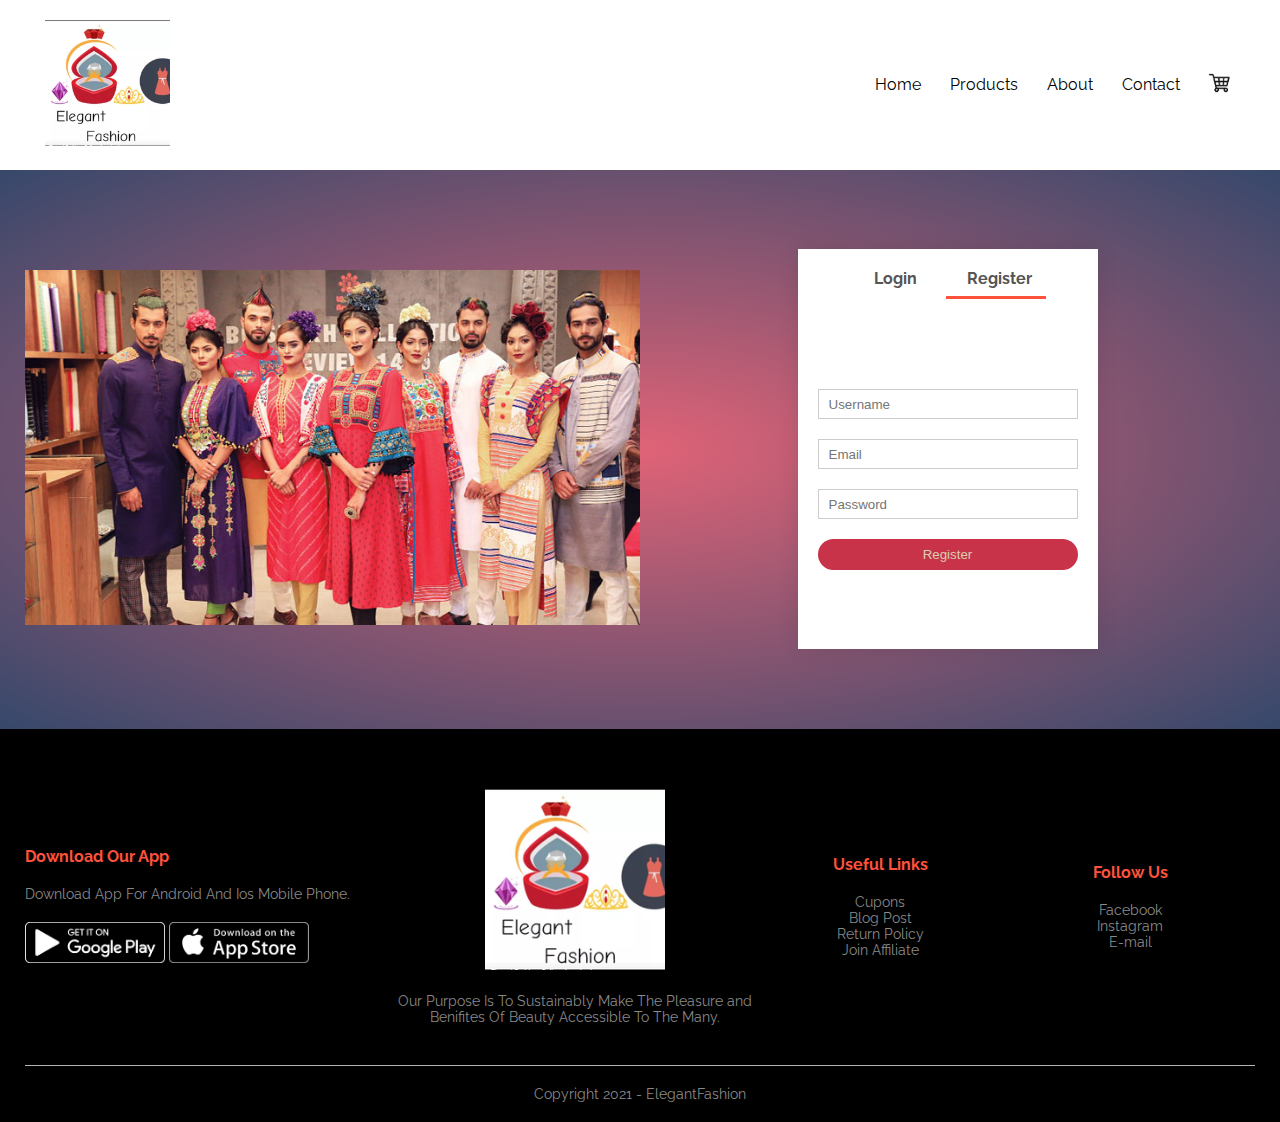
<file: account.html>
<!DOCTYPE html>
<html lang="en">
  <head>
    <meta charset="UTF-8" />
    <meta name="viewport" content="width=device-width, initial-scale=1.0" />
    <title>All Products - ElegantFashion</title>
    <link rel="stylesheet" href="style.css" />
    <link href="
    <link rel=" preconnect" href="https://fonts.gstatic.com" />
    <link href="<link" rel="preconnect" href="https://fonts.gstatic.com" />
    <link
      href="https://fonts.googleapis.com/css2?family=Raleway&display=swap"
      rel="stylesheet"
    />
    <link
      rel="stylesheet"
      href="https://cdnjs.cloudflare.com/ajax/libs/font-awesome/5.15.3/css/all.min.css"
      integrity="sha512-iBBXm8fW90+nuLcSKlbmrPcLa0OT92xO1BIsZ+ywDWZCvqsWgccV3gFoRBv0z+8dLJgyAHIhR35VZc2oM/gI1w=="
      crossorigin="anonymous"
      referrerpolicy="no-referrer"
    />
  </head>

  <body>
    <div class="container">
      <div class="navbar">
        <div class="logo">
          <img src="images/logo.png" width="125px" />
        </div>
        <nav>
          <ul id="MenuItems">
            <li>
              <a href="index.html"><p>Home</p></a>
            </li>
            <li>
              <a href="products.html"><p>Products</p> </a>
            </li>
            <li>
              <a href=""><p>About</p></a>
            </li>
            <li>
              <a href="contacts.html"> <p>Contact</p> </a>
            </li>
          </ul>
        </nav>
        <a href="cart.html"><img src="images/cart.jpg" width="30px" height="30px"></a>
      </div>
    </div>

    <!-------- account page -------->

    <div class="account-page">
      <div class="container">
        <div class="row">
          <div class="col-2">
            <img src="images/accountpageimage.jpg" width="100%" />
          </div>
          <div class="col-2">
            <div class="form-container">
              <div class="form-btn">
                <span onclick="login()">Login</span>
                <span onclick="register()">Register</span>
                <hr id="Indicator">
              </div>

              <form id="LoginForm">
                <input type="text" placeholder="Username" />
                <input type="password" placeholder="Password" />
                <button type="submit" class="btn">Login</button>
                <a href="">Forgot password</a>
              </form>

              <form id="RegForm">
                <input type="text" placeholder="Username" />
                <input type="email" placeholder="Email" />
                <input type="password" placeholder="Password" />
                <button type="submit" class="btn">Register</button>
              </form>
            </div>
          </div>
        </div>
      </div>
    </div>

    <!-------- footer -------->

    <div class="footer">
      <div class="container">
        <div class="row">
          <div class="footer-col-1">
            <h3>Download Our App</h3>
            <p>Download App For Android And Ios Mobile Phone.</p>
            <div class="app-logo">
              <img src="images/google-play-badge-logo-black-and-white.png" />
              <img src="images/Download_on_the_App_Store_Badge.svg.png" />
            </div>
          </div>
          <div class="footer-col-2">
            <img src="images/logo.png" />
            <p>
              Our Purpose Is To Sustainably Make The Pleasure and Benifites Of
              Beauty Accessible To The Many.
            </p>
          </div>
          <div class="footer-col-3">
            <h3>Useful Links</h3>
            <ul>
              <li>Cupons</li>
              <li>Blog Post</li>
              <li>Return Policy</li>
              <li>Join Affiliate</li>
            </ul>
          </div>
          <div class="footer-col-4">
            <h3>Follow Us</h3>
            <ul>
              <li>Facebook</li>
              <li>Instagram</li>
              <li>E-mail</li>
            </ul>
          </div>
        </div>
        <hr />
        <p class="copyright">Copyright 2021 - ElegantFashion</p>
      </div>
    </div>

    <!--------------js for toggle form---------->
    <script>
      var LoginForm = document.getElementById("LoginForm");
      var RegForm = document.getElementById("RegForm");
      var Indicator = document.getElementById("Indicator");

      function register() {
        RegForm.style.transform = "translateX(0px)";
        LoginForm.style.transform = "translateX(0px)";
        Indicator.style.transform = "translateX(100px)";
      }
      function login() {
        RegForm.style.transform = "translateX(300px)";
        LoginForm.style.transform = "translateX(300px)";
        Indicator.style.transform = "translateX(0px)";
      }
    </script>
  </body>
</html>
</file>
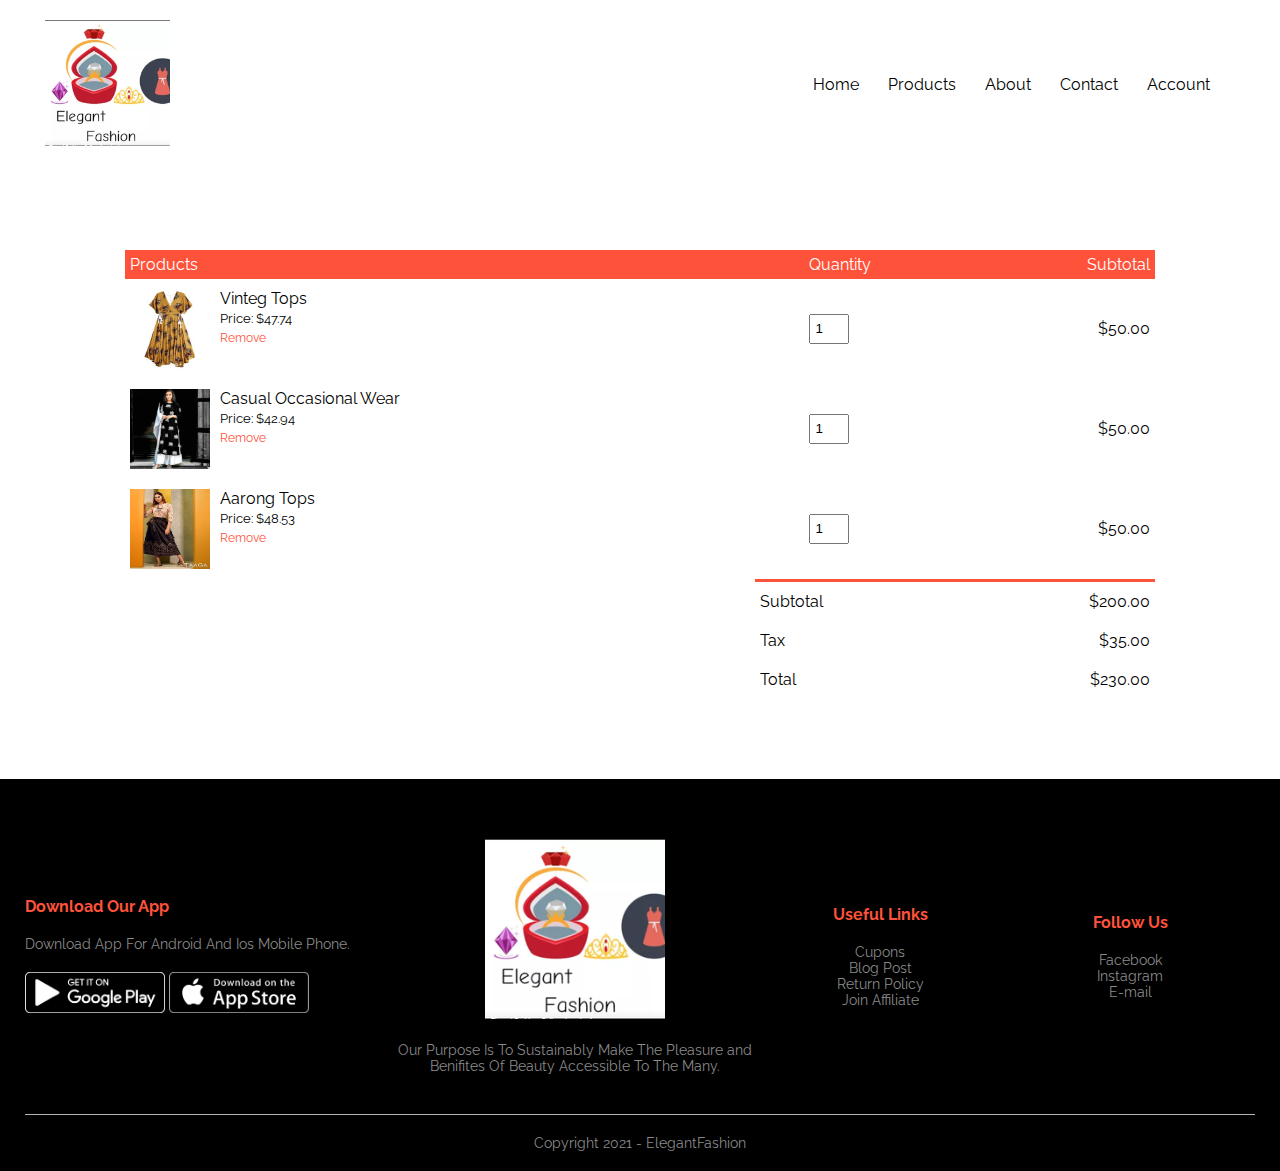
<file: cart.html>
<!DOCTYPE html>
<html lang="en">

<head>
    <meta charset="UTF-8">
    <meta name="viewport" content="width=device-width, initial-scale=1.0">
    <title>All Products - ElegantFashion</title>
    <link rel="stylesheet" href="style.css">
    <link href="<link rel=" preconnect" href="https://fonts.gstatic.com">
    <link href=<link rel="preconnect" href="https://fonts.gstatic.com">
    <link href="https://fonts.googleapis.com/css2?family=Raleway&display=swap" rel="stylesheet">
    <link rel="stylesheet" href="https://cdnjs.cloudflare.com/ajax/libs/font-awesome/5.15.3/css/all.min.css" integrity="sha512-iBBXm8fW90+nuLcSKlbmrPcLa0OT92xO1BIsZ+ywDWZCvqsWgccV3gFoRBv0z+8dLJgyAHIhR35VZc2oM/gI1w==" crossorigin="anonymous" referrerpolicy="no-referrer" />
</head>

<body>

   

        <div class="container">
            <div class="navbar">
                <div class="logo">
                    <img src="images/logo.png" width="125px">
                </div>
                <nav>
                    <ul id="MenuItems">
                        <li><a href="index.html"><p> Home </p></a></li>
                        <li><a href="products.html"><p> Products </p> </a></li>
                        <li><a href=""><p> About </p></a></li>
                        <li><a href="contacts.html"> <p> Contact </p> </a></li>
                        <li><a href="account.html"><p> Account </p></a></li>
                    </ul>
                </nav>
                
               
            </div>
           

        </div>
   
   


    
    
     <!------------ cart item details ------------>
     <div class="small-container cart-page">
         <table>
             <tr>
                 <th>Products</th>
                 <th>Quantity</th>
                 <th>Subtotal</th>
             </tr>
             <tr>
                 <td>
                     <div class="cart-info">
                         <img src="images/product17.jpg">
                     <div>
                         <p>Vinteg Tops</p>
                         <small>Price: $47.74</small>
                         <br>
                         <a href="">Remove</a>
                     </div>
                     </div>
                 </td>
                 <td><input type="number" value="1"></td>
                 <td>$50.00</td>
             </tr>
             <tr>
                <td>
                    <div class="cart-info">
                        <img src="images/arp2.jpg">
                    <div>
                        <p>Casual Occasional Wear</p>
                        <small>Price: $42.94</small>
                        <br>
                        <a href="">Remove</a>
                    </div>
                    </div>
                </td>
                <td><input type="number" value="1"></td>
                <td>$50.00</td>
            </tr>
            <tr>
                <td>
                    <div class="cart-info">
                        <img src="images/arp3.jpg">
                    <div>
                        <p>Aarong Tops</p>
                        <small>Price: $48.53</small>
                        <br>
                        <a href="">Remove</a>
                    </div>
                    </div>
                </td>
                <td><input type="number" value="1"></td>
                <td>$50.00</td>
            </tr>
         </table>

     <div class="total-price">

        <table>
            <tr>
                <td>Subtotal</td>
                <td>$200.00</td>
            </tr>
            <tr>
                <td>Tax</td>
                <td>$35.00</td>
            </tr>
            <tr>
                <td>Total</td>
                <td>$230.00</td>
            </tr>
        </table>
     </div>






     </div>

<!-------- footer -------->

<div class="footer">
    <div class="container">
        <div class="row">
           <div class="footer-col-1">
               <h3>Download Our App</h3>
               <p>Download App For Android And Ios Mobile Phone.</p>
               <div class="app-logo">
                   <img src="images/google-play-badge-logo-black-and-white.png">
                   <img src="images/Download_on_the_App_Store_Badge.svg.png">
               </div>
           </div>
           <div class="footer-col-2">
            <img src="images/logo.png">
            <p>Our Purpose Is To Sustainably Make The Pleasure and Benifites Of Beauty Accessible To The Many.</p>
        </div>
        <div class="footer-col-3">
            <h3>Useful Links</h3>
            <ul>
               <li>Cupons</li> 
               <li>Blog Post</li>
               <li>Return Policy</li>
               <li>Join Affiliate</li>
            </ul>
        </div>
        <div class="footer-col-4">
            <h3>Follow Us</h3>
            <ul>
               <li>Facebook</li> 
               <li>Instagram</li>
               <li>E-mail</li>
               
            </ul>
        </div>

        </div>
        <hr>
        <p class="copyright">Copyright 2021 - ElegantFashion</p>
    </div>
</div>

</body>
</html>
</file>
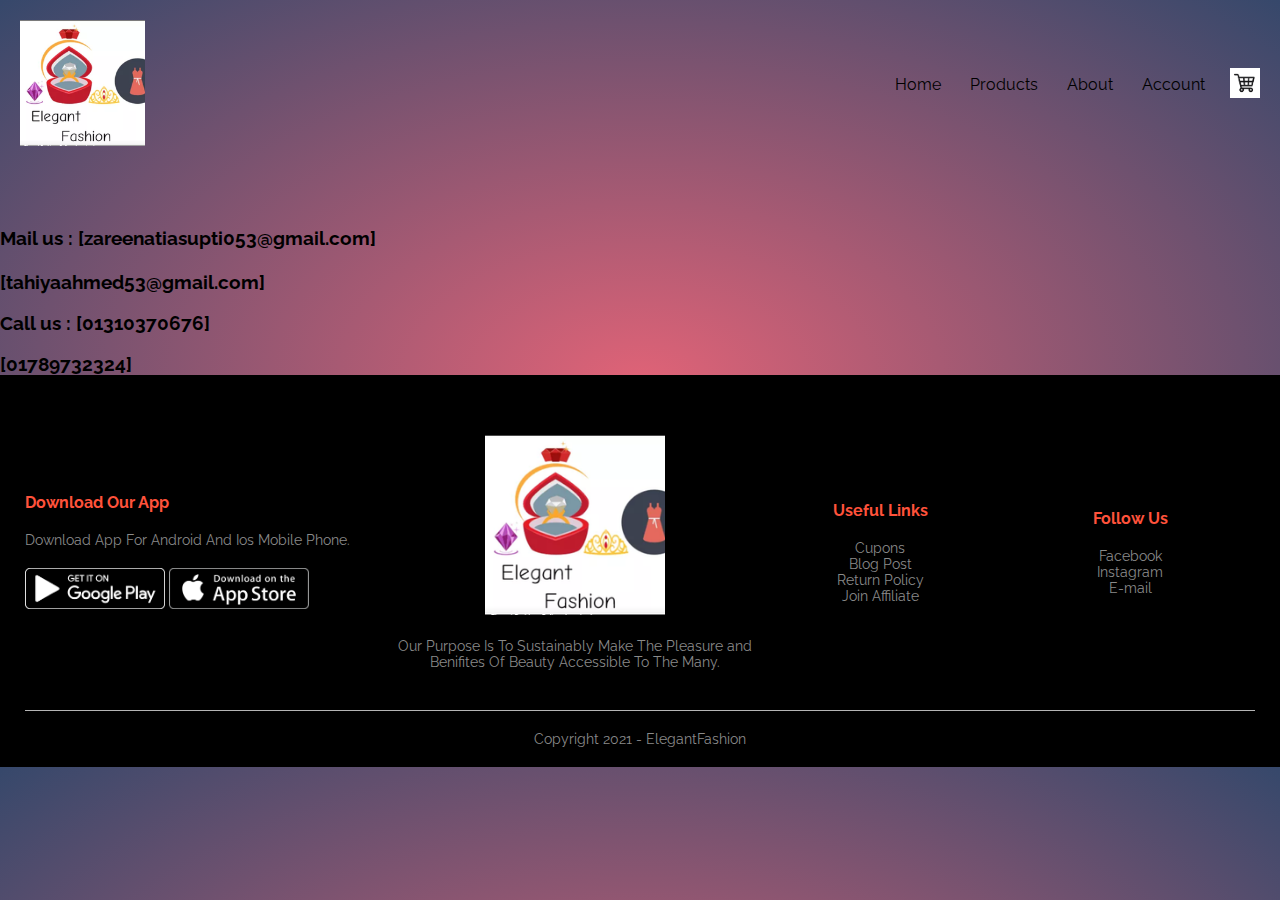
<file: contacts.html>
<!DOCTYPE html>
<html lang="en">
<head>
    <meta charset="UTF-8">
    <meta http-equiv="X-UA-Compatible" content="IE=edge">
    <meta name="viewport" content="width=device-width, initial-scale=1.0">
    <title>Document</title>
    <link rel="stylesheet" href="style.css">
    <link href="<link rel=" preconnect" href="https://fonts.gstatic.com">
    <link href=<link rel="preconnect" href="https://fonts.gstatic.com">
    <link href="https://fonts.googleapis.com/css2?family=Raleway&display=swap" rel="stylesheet">
    <link rel="stylesheet" href="https://cdnjs.cloudflare.com/ajax/libs/font-awesome/5.15.3/css/all.min.css" integrity="sha512-iBBXm8fW90+nuLcSKlbmrPcLa0OT92xO1BIsZ+ywDWZCvqsWgccV3gFoRBv0z+8dLJgyAHIhR35VZc2oM/gI1w==" crossorigin="anonymous" referrerpolicy="no-referrer" />
    <style>
        body{
            background-image: radial-gradient(#e06377, #36486b);
    }
    </style>
</head>
<body>
    <div class="navbar">
        <div class="logo">
            <img src="images/logo.png" width="125px">
        </div>
        <nav>
            <ul id="MenuItems">
                <li><a href="index.html"><p> Home </p></a></li>
                <li><a href="products.html"><p> Products </p> </a></li>
                <li><a href=""><p> About </p></a></li>
                <li><a href="account.html"><p> Account </p></a></li>
            </ul>
        </nav>
        <a href="cart.html"><img src="images/cart.jpg" width="30px" height="30px"></a>
    </div>
    <p><br></p>
    <p><br></p>
    <p><br></p>
    <a href="https://mail.google.com/mail/u/0/#inbox?compose=new"><h3><p>      </p>Mail us : [zareenatiasupti053@gmail.com]<br><br>[tahiyaahmed53@gmail.com]</h3></a>
    <h4><br></h4>
    <a href="tel:+88001310370676"> <h3><p>      </p>Call us : [01310370676]</h3> </a>
    <h4><br></h4>
    <a href="tel:+88001789732324">  <h3><p>            </p>[01789732324]</h3></a>
</body>
</html>


<!-------- footer -------->

<div class="footer">
    <div class="container">
        <div class="row">
           <div class="footer-col-1">
               <h3>Download Our App</h3>
               <p>Download App For Android And Ios Mobile Phone.</p>
               <div class="app-logo">
                   <img src="images/google-play-badge-logo-black-and-white.png">
                   <img src="images/Download_on_the_App_Store_Badge.svg.png">
               </div>
           </div>
           <div class="footer-col-2">
            <img src="images/logo.png">
            <p>Our Purpose Is To Sustainably Make The Pleasure and Benifites Of Beauty Accessible To The Many.</p>
        </div>
        <div class="footer-col-3">
            <h3>Useful Links</h3>
            <ul>
               <li>Cupons</li> 
               <li>Blog Post</li>
               <li>Return Policy</li>
               <li>Join Affiliate</li>
            </ul>
        </div>
        <div class="footer-col-4">
            <h3>Follow Us</h3>
            <ul>
               <li>Facebook</li> 
               <li>Instagram</li>
               <li>E-mail</li>
               
            </ul>
        </div>

        </div>
        <hr>
        <p class="copyright">Copyright 2021 - ElegantFashion</p>
    </div>
</div>

</body>
</html>
</file>
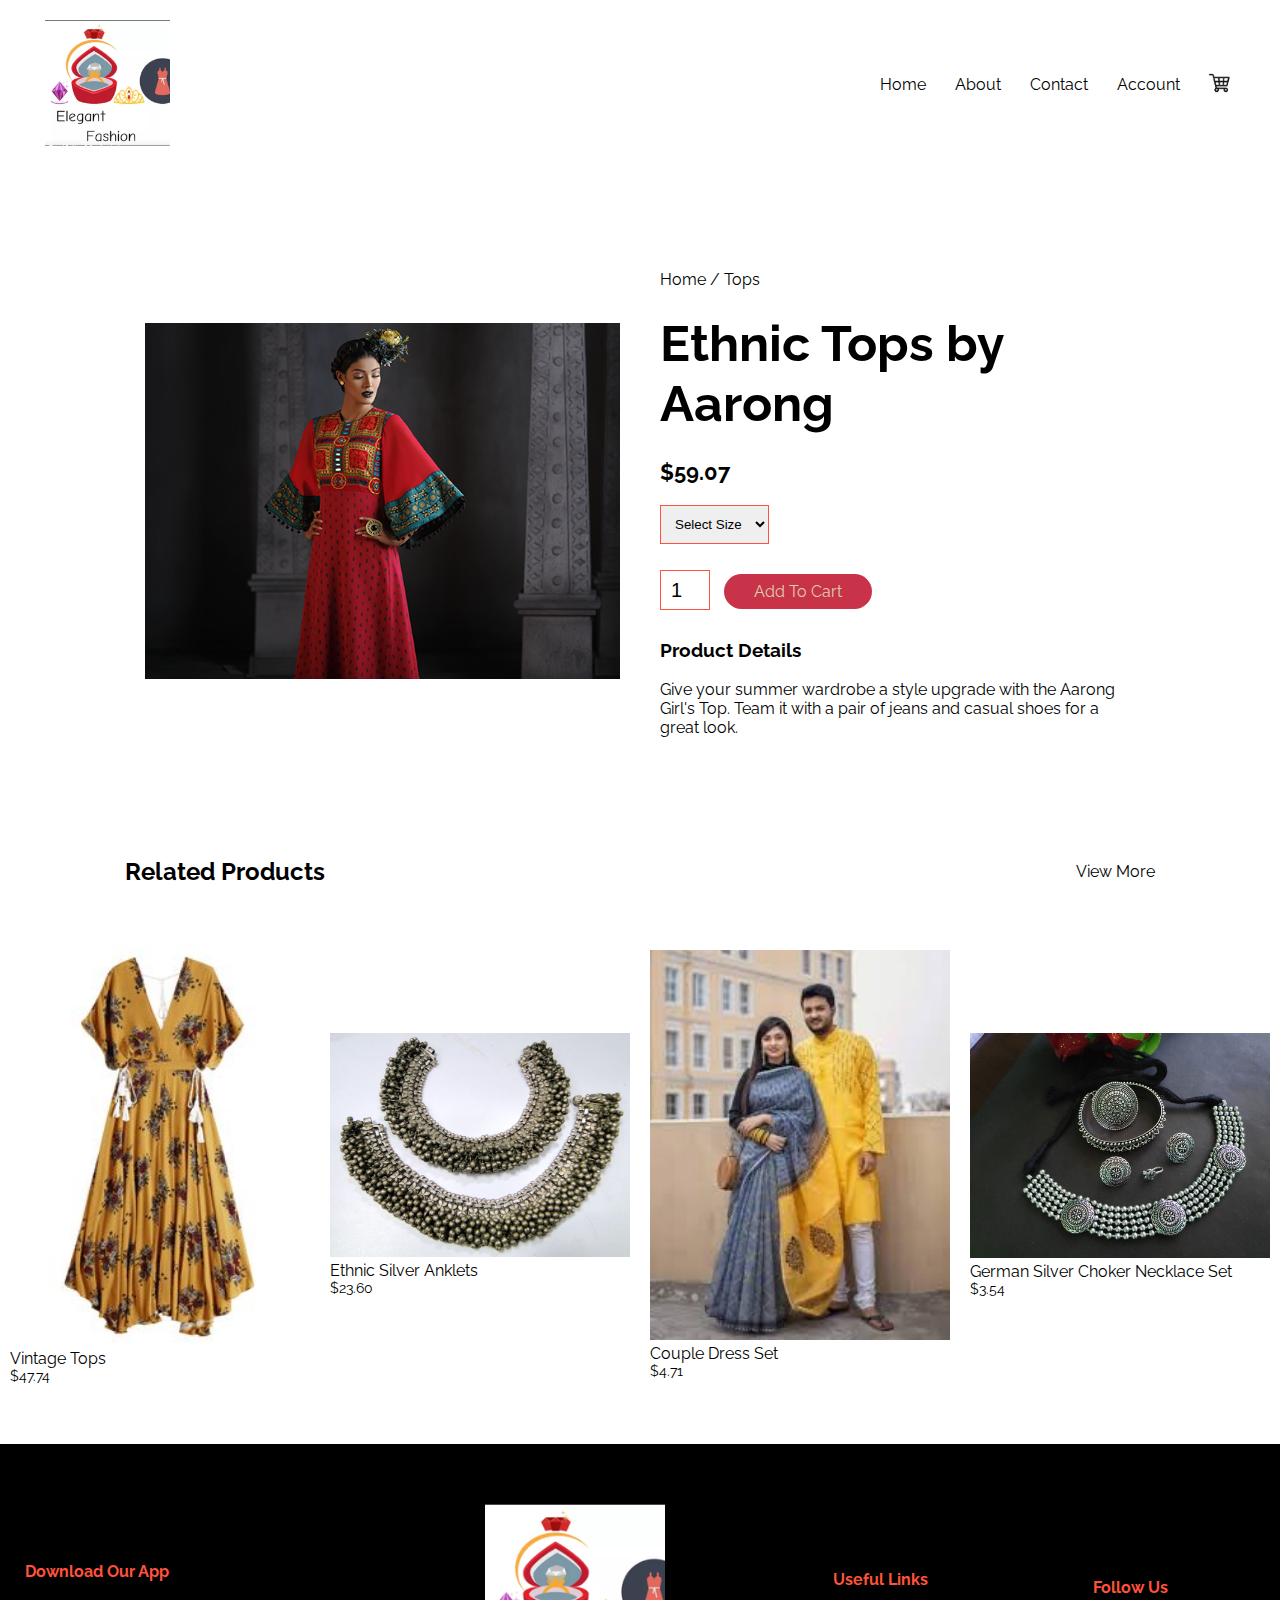
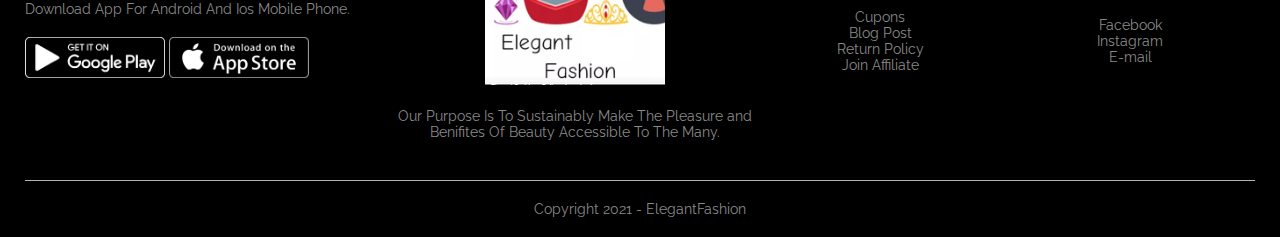
<file: product-details.html>
<!DOCTYPE html>
<html lang="en">

<head>
    <meta charset="UTF-8">
    <meta name="viewport" content="width=device-width, initial-scale=1.0">
    <title>All Products - ElegantFashion</title>
    <link rel="stylesheet" href="style.css">
    <link href="<link rel=" preconnect" href="https://fonts.gstatic.com">
    <link href=<link rel="preconnect" href="https://fonts.gstatic.com">
    <link href="https://fonts.googleapis.com/css2?family=Raleway&display=swap" rel="stylesheet">
    <link rel="stylesheet" href="https://cdnjs.cloudflare.com/ajax/libs/font-awesome/5.15.3/css/all.min.css" integrity="sha512-iBBXm8fW90+nuLcSKlbmrPcLa0OT92xO1BIsZ+ywDWZCvqsWgccV3gFoRBv0z+8dLJgyAHIhR35VZc2oM/gI1w==" crossorigin="anonymous" referrerpolicy="no-referrer" />
</head>

<body>

   

        <div class="container">
            <div class="navbar">
                <div class="logo">
                    <img src="images/logo.png" width="125px">
                </div>
                <nav>
                    <ul id="MenuItems">
                        <li><a href="index.html"><p> Home </p></a></li>
                        <li><a href=""><p> About </p></a></li>
                        <li><a href="contacts.html"> <p> Contact </p> </a></li>
                        <li><a href=""><p> Account </p></a></li>
                    </ul>
                </nav>
                <a href="cart.html"><img src="images/cart.jpg" width="30px" height="30px"></a>
               
            </div>
           

        </div>
   
    <!------------ single product details ------------>
    <div class="small-container single-product">
        <div class="row">
            <div class="col-2">
                 <img src="images/aarong.png" width="100%">
            </div>
            <div class="col-2">
                <p>Home / Tops</p>
                <h1>Ethnic Tops by Aarong</h1>
                <h4>$59.07</h4>
                <select>
                    <option>Select Size</option>
                    <option>XXL</option>
                    <option>XL</option>
                    <option>Large</option>
                    <option>Medium</option>
                    <option>Small</option>
                </select>
                <input type="number" value="1">
                <a href="" class="btn">Add To Cart</a>
                <h3>Product Details  <i class="fa fa-indent"></i></h3>
                <br>
                <p>Give your summer wardrobe a style upgrade with the Aarong Girl's Top. Team it with a pair of jeans and casual shoes for a great look.</p>
            </div>
        </div>
    </div>

<!--------title----->
    <div class="small-container">
        <div class="row row-2">
            <h2>Related Products</h2>
            <p>View More</p>
        </div>
    </div>
    
    
    <!--------products----->
    <div class="samll-container">
      
        <div class="row">
                <div class="col-4">
                    <img src="images/product17.jpg">
                    <h4>Vintage Tops</h4>
                    <div class="rating">
                        <i class="fa fa-star"></i>
                        <i class="fa fa-star"></i>
                        <i class="fa fa-star"></i>
                        <i class="fa fa-star"></i>
                        <i class="far fa-star"></i>
                    </div>
                    <p>$47.74</p>
                </div>
                <div class="col-4">
                    <img src="images/product18.jpg">
                    <h4>Ethnic Silver Anklets</h4>
                    <div class="rating">
                        <i class="fa fa-star"></i>
                        <i class="fa fa-star"></i>
                        <i class="fa fa-star"></i>
                        <i class="fa fa-star"></i>
                        <i class="far fa-star"></i>
                    </div>
                    <p>$23.60</p>
                </div>
                <div class="col-4">
                    <img src="images/product19.jpg">
                    <h4>Couple Dress Set</h4>
                    <div class="rating">
                        <i class="fa fa-star"></i>
                        <i class="fa fa-star"></i>
                        <i class="fa fa-star"></i>
                        <i class="far fa-star"></i>
                        <i class="far fa-star"></i>
                    </div>
                    <p>$4.71</p>
                </div>
                <div class="col-4">
                    <img src="images/product20.jpg">
                    <h4>German Silver Choker Necklace Set</h4>
                    <div class="rating">
                        <i class="fa fa-star"></i>
                        <i class="fa fa-star"></i>
                        <i class="fa fa-star"></i>
                        <i class="fa fa-star"></i>
                        <i class="fa fa-star"></i>
                    </div>
                    <p>$3.54</p>
                </div>
            </div>
            
 


<!-------- footer -------->

<div class="footer">
    <div class="container">
        <div class="row">
           <div class="footer-col-1">
               <h3>Download Our App</h3>
               <p>Download App For Android And Ios Mobile Phone.</p>
               <div class="app-logo">
                   <img src="images/google-play-badge-logo-black-and-white.png">
                   <img src="images/Download_on_the_App_Store_Badge.svg.png">
               </div>
           </div>
           <div class="footer-col-2">
            <img src="images/logo.png">
            <p>Our Purpose Is To Sustainably Make The Pleasure and Benifites Of Beauty Accessible To The Many.</p>
        </div>
        <div class="footer-col-3">
            <h3>Useful Links</h3>
            <ul>
               <li>Cupons</li> 
               <li>Blog Post</li>
               <li>Return Policy</li>
               <li>Join Affiliate</li>
            </ul>
        </div>
        <div class="footer-col-4">
            <h3>Follow Us</h3>
            <ul>
               <li>Facebook</li> 
               <li>Instagram</li>
               <li>E-mail</li>
               
            </ul>
        </div>

        </div>
        <hr>
        <p class="copyright">Copyright 2021 - ElegantFashion</p>
    </div>
</div>

</body>
</html>
</file>
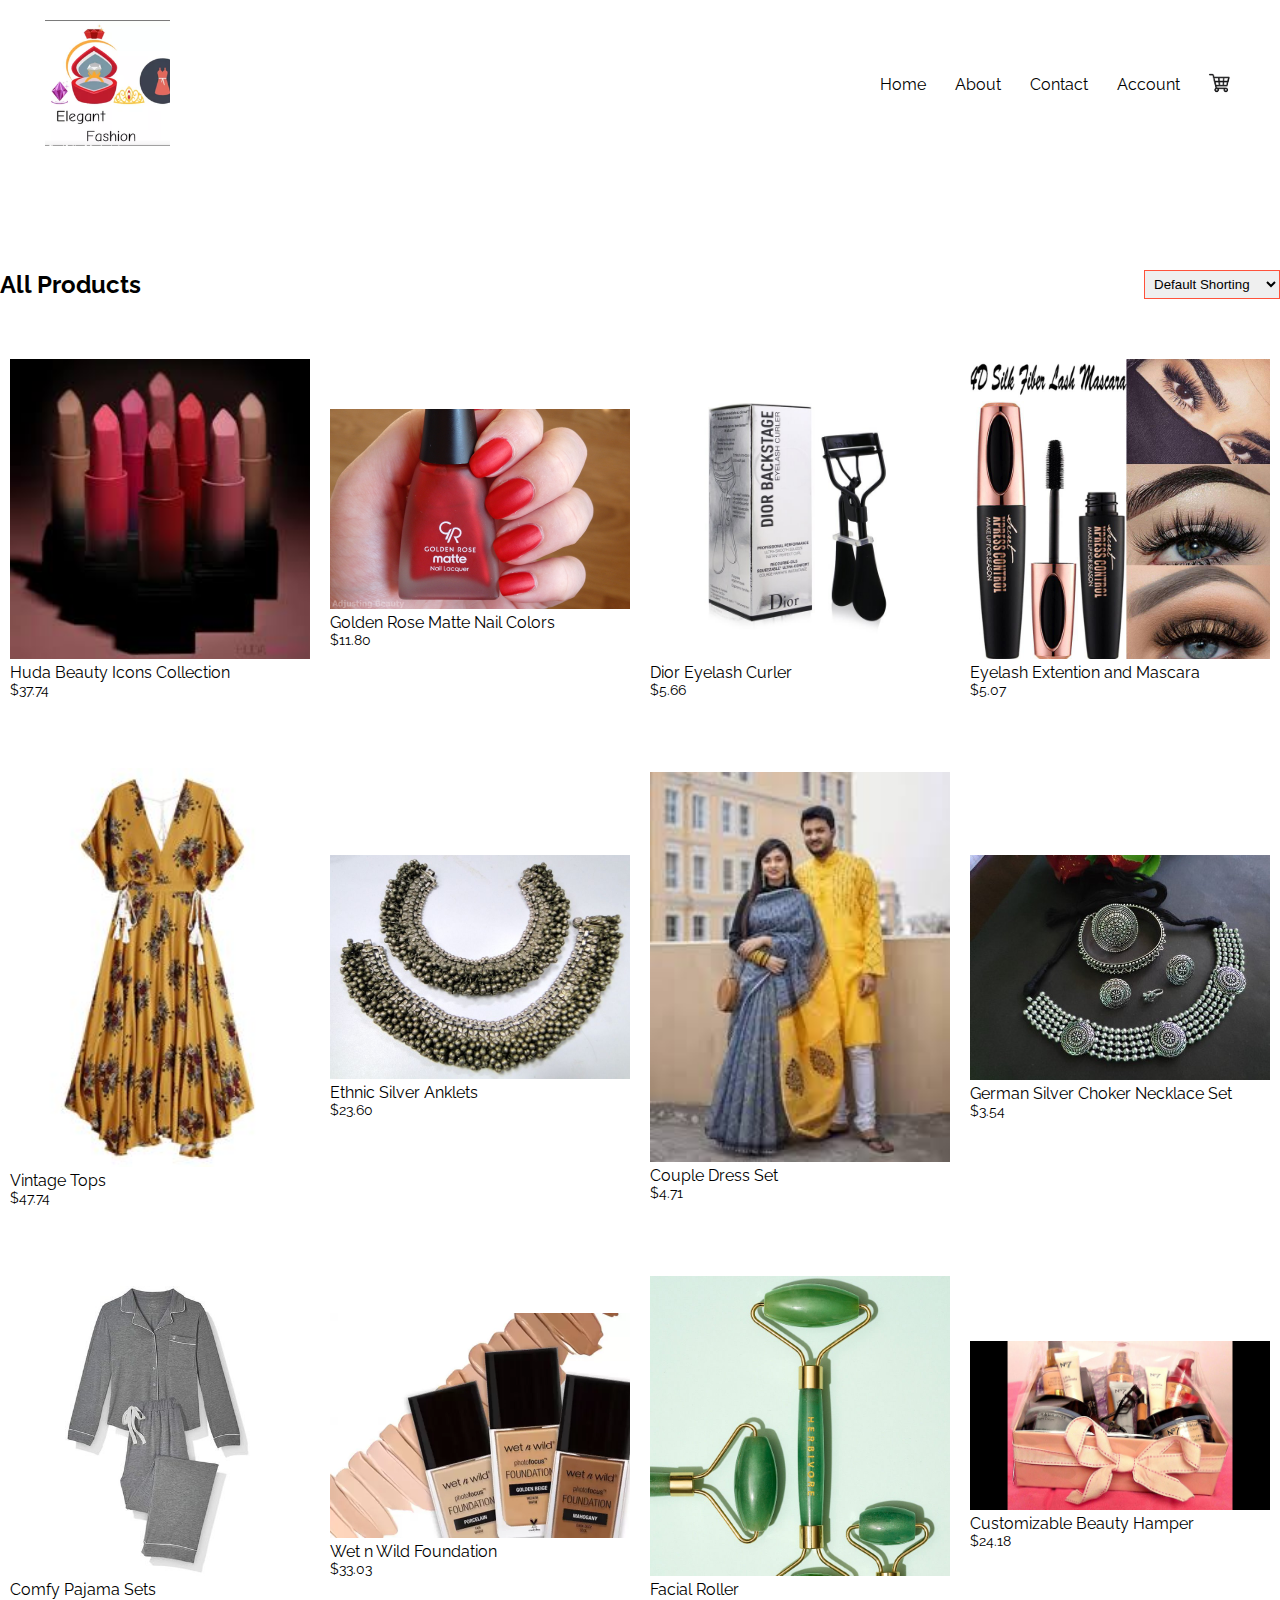
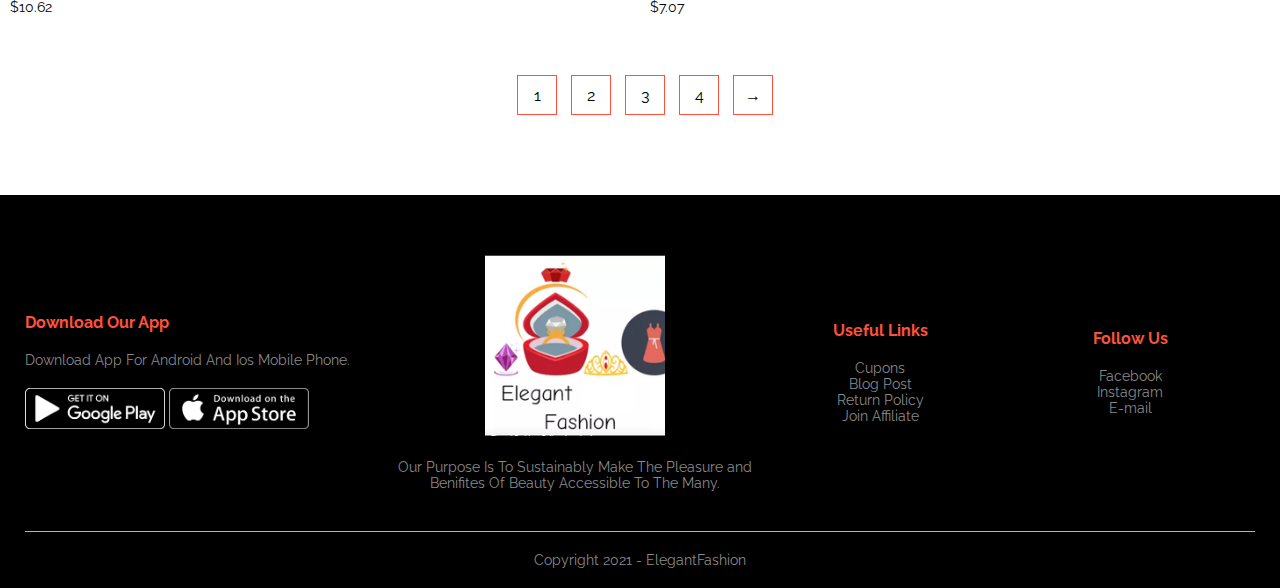
<file: products.html>
<!DOCTYPE html>
<html lang="en">

<head>
    <meta charset="UTF-8">
    <meta name="viewport" content="width=device-width, initial-scale=1.0">
    <title>All Products - ElegantFashion</title>
    <link rel="stylesheet" href="style.css">
    <link href="<link rel=" preconnect" href="https://fonts.gstatic.com">
    <link href=<link rel="preconnect" href="https://fonts.gstatic.com">
    <link href="https://fonts.googleapis.com/css2?family=Raleway&display=swap" rel="stylesheet">
    <link rel="stylesheet" href="https://cdnjs.cloudflare.com/ajax/libs/font-awesome/5.15.3/css/all.min.css" integrity="sha512-iBBXm8fW90+nuLcSKlbmrPcLa0OT92xO1BIsZ+ywDWZCvqsWgccV3gFoRBv0z+8dLJgyAHIhR35VZc2oM/gI1w==" crossorigin="anonymous" referrerpolicy="no-referrer" />
</head>

<body>

   

        <div class="container">
            <div class="navbar">
                <div class="logo">
                    <img src="images/logo.png" width="125px">
                </div>
                <nav>
                    <ul id="MenuItems">
                        <li><a href="index.html"><p> Home </p></a></li>
                        <li><a href=""><p> About </p></a></li>
                        <li><a href="contacts.html"> <p> Contact </p> </a></li>
                        <li><a href="account.html"><p> Account </p></a></li>
                    </ul>
                </nav>
                <a href="cart.html"><img src="images/cart.jpg" width="30px" height="30px"></a>
               
            </div>
           

        </div>
   
   

   
    <div class="samll-container">
        <div class="row row-2">
            <h2>All Products</h2>
            <select>
               <option>Default Shorting</option> 
               <option>Sort by price</option>
               <option>Sort by popularity</option>
               <option>Sort by rating</option>
               <option>Sort by sale</option>
            </select>

        </div>




        
        <div class="row">
            <div class="col-4">
                <img src="images/product13.jpg">
                <h4>Huda Beauty Icons Collection</h4>
                <div class="rating">
                    <i class="fa fa-star"></i>
                    <i class="fa fa-star"></i>
                    <i class="fa fa-star"></i>
                    <i class="fa fa-star"></i>
                    <i class="far fa-star"></i>
                </div>
                <p>$37.74</p>
            </div>
            <div class="col-4">
                <img src="images/product14.png">
                <h4>Golden Rose Matte Nail Colors</h4>
                <div class="rating">
                    <i class="fa fa-star"></i>
                    <i class="fa fa-star"></i>
                    <i class="fa fa-star"></i>
                    <i class="fa fa-star"></i>
                    <i class="fa fa-star"></i>
                </div>
                <p>$11.80</p>
            </div>
            <div class="col-4">
                <img src="images/product15.jpg">
                <h4>Dior Eyelash Curler</h4>
                <div class="rating">
                    <i class="fa fa-star"></i>
                    <i class="fa fa-star"></i>
                    <i class="fa fa-star"></i>
                    <i class="far fa-star"></i>
                    <i class="far fa-star"></i>
                </div>
                <p>$5.66</p>
            </div>
            <div class="col-4">
                <img src="images/product16.jpeg">
                <h4>Eyelash Extention and Mascara </h4>
                <div class="rating">
                    <i class="fa fa-star"></i>
                    <i class="fa fa-star"></i>
                    <i class="fa fa-star"></i>
                    <i class="fa fa-star"></i>
                    <i class="fa fa-star-o"></i>
                </div>
                <p>$5.07</p>
            </div>
            
            
            <div class="row">
                <div class="col-4">
                    <img src="images/product17.jpg">
                    <h4>Vintage Tops</h4>
                    <div class="rating">
                        <i class="fa fa-star"></i>
                        <i class="fa fa-star"></i>
                        <i class="fa fa-star"></i>
                        <i class="fa fa-star"></i>
                        <i class="far fa-star"></i>
                    </div>
                    <p>$47.74</p>
                </div>
                <div class="col-4">
                    <img src="images/product18.jpg">
                    <h4>Ethnic Silver Anklets</h4>
                    <div class="rating">
                        <i class="fa fa-star"></i>
                        <i class="fa fa-star"></i>
                        <i class="fa fa-star"></i>
                        <i class="fa fa-star"></i>
                        <i class="far fa-star"></i>
                    </div>
                    <p>$23.60</p>
                </div>
                <div class="col-4">
                    <img src="images/product19.jpg">
                    <h4>Couple Dress Set</h4>
                    <div class="rating">
                        <i class="fa fa-star"></i>
                        <i class="fa fa-star"></i>
                        <i class="fa fa-star"></i>
                        <i class="far fa-star"></i>
                        <i class="far fa-star"></i>
                    </div>
                    <p>$4.71</p>
                </div>
                <div class="col-4">
                    <img src="images/product20.jpg">
                    <h4>German Silver Choker Necklace Set</h4>
                    <div class="rating">
                        <i class="fa fa-star"></i>
                        <i class="fa fa-star"></i>
                        <i class="fa fa-star"></i>
                        <i class="fa fa-star"></i>
                        <i class="fa fa-star"></i>
                    </div>
                    <p>$3.54</p>
                </div>
            </div>
            <div class="row">
                <div class="col-4">
                    <img src="images/product21.jpg">
                    <h4>Comfy Pajama Sets</h4>
                    <div class="rating">
                        <i class="fa fa-star"></i>
                        <i class="fa fa-star"></i>
                        <i class="fa fa-star"></i>
                        <i class="fa fa-star"></i>
                        <i class="fa fa-star"></i>
                        
                    </div>
                    <p>$10.62</p>
                </div>
                <div class="col-4">
                    <img src="images/product22.webp">
                    <h4>Wet n Wild Foundation</h4>
                    <div class="rating">
                        <i class="fa fa-star"></i>
                        <i class="fa fa-star"></i>
                        <i class="fa fa-star"></i>
                        <i class="fa fa-star"></i>
                        <i class="far fa-star"></i>
                    </div>
                    <p>$33.03</p>
                </div>
                <div class="col-4">
                    <img src="images/product23.jpg">
                    <h4>Facial Roller</h4>
                    <div class="rating">
                        <i class="fa fa-star"></i>
                        <i class="fa fa-star"></i>
                        <i class="fa fa-star"></i>
                        <i class="far fa-star"></i>
                        <i class="far fa-star"></i>
                    </div>
                    <p>$7.07</p>
                </div>
                <div class="col-4">
                    <img src="images/product24.jpg">
                    <h4>Customizable Beauty Hamper </h4>
                    <div class="rating">
                        <i class="fa fa-star" aria-hidden="true"></i>
                        <i class="fa fa-star" aria-hidden="true"></i>
                        <i class="fa fa-star" aria-hidden="true"></i>
                        <i class="fa fa-star" aria-hidden="true"></i>
                        <i class="fa fa-star-o" aria-hidden="true"></i>
                    </div>
                    <p>$24.18</p>
                </div>
            </div>
    
    
            <div class="page-btn">
                <span>1</span>
                <span>2</span>
                <span>3</span>
                <span>4</span>
                <span>&#8594;</span>

            </div>
        </div>
       
   
 


<!-------- footer -------->

<div class="footer">
    <div class="container">
        <div class="row">
           <div class="footer-col-1">
               <h3>Download Our App</h3>
               <p>Download App For Android And Ios Mobile Phone.</p>
               <div class="app-logo">
                   <img src="images/google-play-badge-logo-black-and-white.png">
                   <img src="images/Download_on_the_App_Store_Badge.svg.png">
               </div>
           </div>
           <div class="footer-col-2">
            <img src="images/logo.png">
            <p>Our Purpose Is To Sustainably Make The Pleasure and Benifites Of Beauty Accessible To The Many.</p>
        </div>
        <div class="footer-col-3">
            <h3>Useful Links</h3>
            <ul>
               <li>Cupons</li> 
               <li>Blog Post</li>
               <li>Return Policy</li>
               <li>Join Affiliate</li>
            </ul>
        </div>
        <div class="footer-col-4">
            <h3>Follow Us</h3>
            <ul>
               <li>Facebook</li> 
               <li>Instagram</li>
               <li>E-mail</li>
               
            </ul>
        </div>

        </div>
        <hr>
        <p class="copyright">Copyright 2021 - ElegantFashion</p>
    </div>
</div>

</body>
</html>
</file>
<file: style.css>
*{
     margin: 0;
     padding: 0;
     box-sizing: border-box;

}
body{
    font-family: 'Raleway', sans-serif;
}
.navbar{
    display: flex;
    align-items: center;
    padding: 20px;
}

 
nav{
    flex: 1;
    text-align: right;
    }
    nav ul{
        display: inline-block;
        list-style-type: none;
}
nav ul li{
    display: inline-block;
    margin-right: 25px;
}
a{
    text-decoration: none;
    color: black;
}
p{
    color:black;
}
.container{
    max-width: 1300px;
    margin: auto;
    padding-left: 25px;
    padding-right: 25px;
} 
.row{
    display: flex;
    align-items: center;
    flex-wrap: wrap;
    justify-content: space-around;
}
.col-2{
    flex-basis: 50%;
    min-width: 300px;

}
.col-2 img{
    max-width: 100%;
    padding: 50px 0;
}
.col-2 h1{
    font-size: 50px;
    line-height: 60px;
    margin: 25px 0;
}
.btn{
    display: inline-block;
    background: #c83349;
    color:  #dbceb0;
    padding: 8px 30px;
    margin: 30px 0;
    border-radius: 30px;
    transition: background 0.5s;
}
.btn:hover{
    background:  #b8a9c9;

}
.header{
    background: radial-gradient(  #e06377,  #36486b);
}
.header .row{
    margin-top: 70px;
}
.catagories{
    margin: 70px 0;
}
.col-3{
    flex-basis: 30%;
    min-width: 250px;
    margin-bottom: 30px;
}
.col-3 img{
    width: 100%; 
}
.small-container{
    max-width: 1080px;
    margin: auto;
    padding-left: 25px;
    padding-right: 25px;
}
.col-4{
    flex-basis: 25%;
    padding: 10px;
    min-height: 200px;
    margin-bottom: 50px;
    transition: transform 0.5s ;

}
.col-4 img{
    width: 100%;
}
.title{
    text-align: center;
    margin: 0 auto 80px;
    position: relative;
    line-height: 60px;
    color: black;
}
.title::after{
    content: '';
    background: #ff523b;
    width: 80px;
    height: 5px;
    border-radius: 5px;
    position: absolute;
    bottom: 0;
    left: 50%;
    transform: translateX(-50%);

}
h4{
    color: black;
    font-weight: normal;
}
.col-4 p{
    font-size: 14px;
}
.rating .fa{
    color: #ff523b;
}
.col-4:hover{
    transform: translateY(-5px);
}
/*------ offer ------*/
.offer{
    background: radial-gradient(  #e06377,  #36486b);
    margin-top: 80px;
    padding: 30px 0;
}
.col-2 .offer-img{
    padding: 50px;
}
/*------ quotes ------*/
.quotes{
    padding-top: 100px;
}
.quotes .col-3{
    text-align: center;
    padding: 40px 20px;
    box-shadow: 0 0 20px 0px rgba(0,0,0,0.1 );
    cursor: pointer;
    transition: transform 0.5s;
}
.quotes .col-3 img{
    width: 50px;
    margin-top: 20px;
    border-radius: 50%;
}
.quotes .col-3:hover{
    transform: translateY(-10px);
}
.fa.fa-quote-left{
    font-size: 34px;
    color: #ff523b;
}
.col-3 p{
    font-size: 12px;
    margin: 12px 0;
    color: #777;
}  
.quotes .col-3 h3{
    font-weight: 600;
    color: #555;
    font-size: 16px;
}
/*------ brands ------*/
.brands{
    margin: 100px auto;
}
.col-5{
    width: 160px;
}  
.col-5 img{
    width: 100%;
    cursor: pointer;
    
}
.col-5 img:hover{
    transform: translateY(-10px);
}
/*------ footer ------*/

.footer{
    background:black;
    color: #8a8a8a;
    font-size: 14px;
    padding: 60px 0 20px;
}
.footer p{
    color: #8a8a8a;
}
.footer h3{
    color: #ff523b;
    margin-bottom: 20px;
}
.footer-col-1, .footer-col-2, .footer-col-3, .footer-col-4{
    min-width: 250px;
    margin-bottom: 20px;
}
.footer-col-1{
    flex-basis: 30%;
}
.footer-col-2{
    flex: 1;
    text-align: center;
}
.footer-col-2 img{
    width: 180px;
    margin-bottom: 20px;
} 
.footer-col-3, .footer-col-4{
    flex-basis: 12%;
    text-align: center;
}
ul{
    list-style-type: none;
}
.app-logo{
    margin-top: 20px;
}
.app-logo img{
    width: 140px;
}
.footer hr{
    border: none;
    background: #b5b5b5;
    height: 1px;
    margin: 20px 0;
}
.copyright{
    text-align: center;
}
/*---------- media query for menu ----------*/

@media only screen and (max-width: 800px){
    .navbar{
        display: flex;
        align-items: center;
        padding: 1px;
        
    }

    nav ul{
        position: absolute;
        top: 70px;
        left: 0;
        width: 100%;
    }
    nav ul li{
        display: block;
        margin-right: 50px;
        margin-top: 10px;
        margin-bottom: 10px;
    }
    nav ul li a{
        color: #fff;
    }
    .menu-icon{
        display: block;
        cursor: pointer;
    }

      
}

/*------ all products page ------*/
.row-2{
    justify-content: space-between;
    margin: 100px auto 50px;
}
select{
    border: 1px solid #ff523b;
    padding: 5px;
}
select:focus{
    outline: none;
}
.page-btn{
    margin: 0 auto 80px;
}
.page-btn span{
    display: inline-block;
    border: 1px solid #ff523b;
    margin-left: 10px;
    width: 40px;
    height: 40px;
    text-align: center;
    line-height: 40px;
    cursor: pointer;
}

.page-btn span:hover{
    background: #ff523b;
    color: #fff;
}

/*----single product details-------*/
.single-product{
    margin-top: 80px;
}
.single-product .col-2 img{
    padding: 0;
}
.single-product .col-2{
    padding: 20px;
}
.single-product h4{
    margin: 20px 0;
    font-size: 22px;
    font-weight: bold;
}
.single-product select{
    display: block;
    padding: 10px;
    margin-top: 20px;
}
.single-product input{
    width: 50px;
    height: 40px;
    padding-left: 10px;
    font-size: 20px;
    margin-right: 10px;
    border: 1px solid #ff523b;
}
input:focus{
    outline: none;
}
.single-product .fa{
    color: #ff523b;
    margin-left: 10px;
}

/*------------ cart items  ------------*/

.cart-page{
    margin: 80px auto;
}
table{
    width: 100%;
    border-collapse: collapse;
}
.cart-info{
    display: flex;
    flex-wrap: wrap;
}
th{
    text-align: left;
    padding: 5px;
    color: #fff;
    background: #ff523b;
    font-weight: normal;
}
td{
    padding: 10px 5px;
}
td input{
    width: 40px;
    height: 30px;
    padding: 5px;
}
td a{
    color: #ff523b;
    font-size: 12px;
} 
td img{
    width: 80px;
    height: 80px;
    margin-right: 10px;
}
.total-price{
    display: flex;
    justify-content: flex-end;
}
.total-price table{
    border-top: 3px solid #ff523b;
    width: 100%;
    max-width: 400px;
}
td:last-child{
    text-align: right;
}
th:last-child{
    text-align: right;
}

/*------------ account page  ------------*/
.account-page{
    padding: 50px 0;
    background: radial-gradient(  #e06377,  #36486b);
}
.form-container{
    background: #fff;
    width: 300px;
    height: 400px;
    position: relative;
    text-align: center;
    padding: 20px 0;
    margin: auto;
    box-shadow: 0 0 20px 0px rgba(0,0,0,0.1 );
    overflow: hidden;
    
}
.form-container span{
    font-weight: bold;
    padding: 0 10px;
    color: #555;
    cursor: pointer;
    width: 100px;
    display: inline-block;
}
.form-btn{
    display: inline-block;
}
.form-container form{
    max-width: 300px;
    padding: 0 20px;
    position: absolute;
    top: 130px;
    transition: transform 1s;
    
    
}
form input{
    width: 100%;
    height: 30px;
    margin: 10px 0;
    padding: 0 10px;
    border: 1px solid #ccc;
}
form .btn{
    width: 100%;
    border: none;
    cursor: pointer;
    margin: 10px 0;
}
form .btn:focus{
    outline: none;
}
#LoginForm{
    left: -300px;
}
#RegForm{
    left: 0;
}
form a{
    font-size: 12px;
}
#Indicator{
    width: 100px;
    border: none;
    background: #ff523b;
    height: 3px;
    margin-top: 8px;
    transform: translateX(100px);
    transition: transform 1s;
}







/*-----media query for less than 600 screen size-----*/
@media only screen and (max-width: 600px){
    .row{
        text-align: center;
    }
    .col-2, .col-3, .col-4{
        flex-basis: 100%;
    }
 .single-product .row{
     text-align: left;
 }
 .single-product .col-2{
     padding: 20px 0;
 }
 .single-product h1{
     font-size: 26px;
     line-height: 32px;
 }

 .cart-info p{
     display: none;
 }


}
</file>
